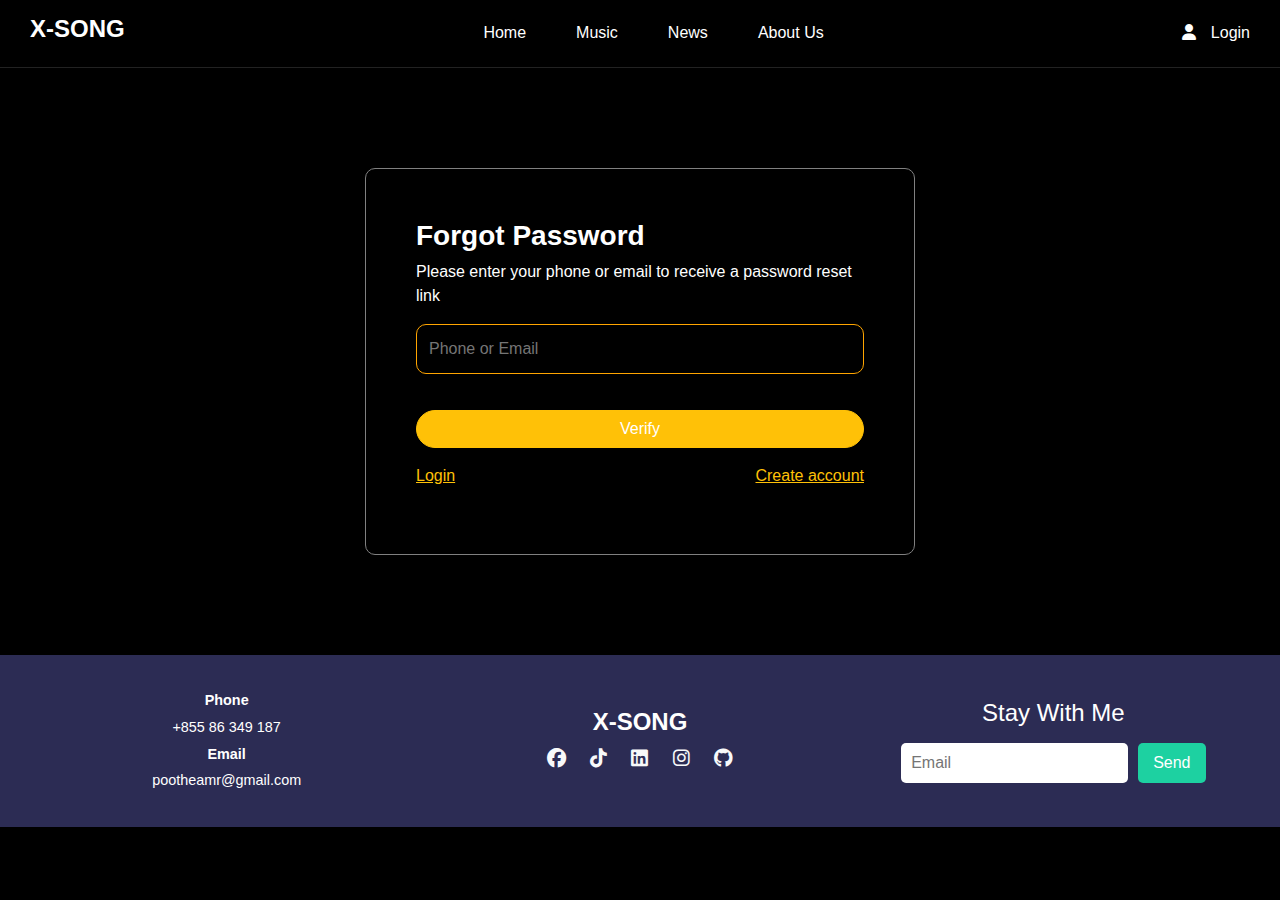
<file: forgetpassword.html>
<!DOCTYPE html>
<html lang="en">

<head>
    <meta charset="UTF-8">
    <meta name="viewport" content="width=device-width, initial-scale=1.0">
    <link href="https://cdn.jsdelivr.net/npm/bootstrap@5.3.3/dist/css/bootstrap.min.css" rel="stylesheet"
        integrity="sha384-QWTKZyjpPEjISv5WaRU9OFeRpok6YctnYmDr5pNlyT2bRjXh0JMhjY6hW+ALEwIH" crossorigin="anonymous">
    <script src="https://cdn.jsdelivr.net/npm/bootstrap@5.3.3/dist/js/bootstrap.bundle.min.js"
        integrity="sha384-YvpcrYf0tY3lHB60NNkmXc5s9fDVZLESaAA55NDzOxhy9GkcIdslK1eN7N6jIeHz"
        crossorigin="anonymous"></script>
    <link rel="stylesheet" href="https://cdnjs.cloudflare.com/ajax/libs/font-awesome/6.7.2/css/all.min.css">
    <link rel="stylesheet" href="Style/forgetpassword.css">
    <title>XsongplayMusic_ForgetPassword</title>
</head>

<body>
     <!-- Header -->
     <header class="header">
        <div class="logo">
            <h1>X-SONG</h1>
        </div>
        <!-- Navigation Menu -->
        <nav class="menu-items">
            <a href="index.html">Home</a>
            <a href="playmusic.html">Music</a>
            <a href="#">News</a>
            <a href="#">About Us</a>
            <a class="user" href="login.html">Login</a>
        </nav>
        <!-- User Actions -->
        <div class="user-actions">
            <i class="fa-solid fa-user"></i>
            <a href="login.html">Login</a>
        </div>
        <!-- Menu Icon -->
        <div class="menu-icon">
            <i class="fas fa-bars"></i>
        </div>
    </header>
    <div class="container d-flex justify-content-center " data-aos="fade-up" data-aos-duration="1000">
        <div class="forgot">
            <h3>Forgot Password</h3>
            <p>Please enter your phone or email to receive a password reset link</p>
            <form action="" class="d-flex flex-column">
                <input type="text" placeholder="Phone or Email" required>
                <button class="btn btn-warning text-white rounded rounded-5 mt-3">
                    Verify</button>
                <p class="d-flex justify-content-between mt-3 text-secondary"><a class="text-warning" href="login.html">Login</a>
                    <a class="ms-2 text-warning" href="signup.HTML">Create account</a>
                </p>
            </form>
        </div>
    </div>
    <footer class="footer ">
        <div class="footer-section">
            <div class="contact-info">
                <p><strong>Phone</strong></p>
                <p>+855 86 349 187</p>
                <p><strong>Email</strong></p>
                <p>pootheamr@gmail.com</p>
            </div>
        </div>
        <div class="footer-section">
            <div class="logo">
                <h1>X-SONG</h1>
            </div>
            <div class="social-icons">
                <a class="text-light" href="https://web.facebook.com/phun.potthea.1222"><i
                        class="fa-brands fa-facebook"></i></a>
                <a class="text-light" href="https://www.tiktok.com/@p_potthea"><i class="fa-brands fa-tiktok"></i></a>
                <a class="text-light" href=""><i class="fa-brands fa-linkedin"></i></a>
                <a class="text-light" href="https://www.instagram.com/pottheaphon/"><i
                        class="fa-brands fa-instagram"></i></a>
                <a class="text-light" href="https://github.com/MrPotthea"><i class="fa-brands fa-github"></i></a>
            </div>
        </div>
        <div class="footer-section">
            <h3>Stay With Me</h3>
            <form action="#" method="post" class="subscribe-form">
                <input type="email" placeholder="Email" required>
                <button type="submit">Send</button>
            </form>
        </div>
    </footer>
    <script src="Js/list_song.js"></script>
</body>
<!-- JavaScript for Menu Toggle -->
<script>
    const menuIcon = document.querySelector('.menu-icon');
    const menuItems = document.querySelector('.menu-items');

    menuIcon.addEventListener('click', () => {
        menuItems.classList.toggle('active');
    });
    // JavaScript for scrolling
    const musicScroll = document.getElementById("musicScroll");
    const scrollLeft = document.getElementById("scrollLeft");
    const scrollRight = document.getElementById("scrollRight");

    // Scroll one column width
    const cardWidth = 210; // Column width (200px card + 10px margin)

    // Scroll left (hide one column, show one column to the left)
    scrollLeft.addEventListener("click", () => {
        musicScroll.scrollBy({
            left: -cardWidth, // Scroll by one column width
            behavior: "smooth",
        });
    });

    // Scroll right (hide one column, show one column to the right)
    scrollRight.addEventListener("click", () => {
        musicScroll.scrollBy({
            left: cardWidth, // Scroll by one column width
            behavior: "smooth",
        });
    });
</script>

</html>
</file>
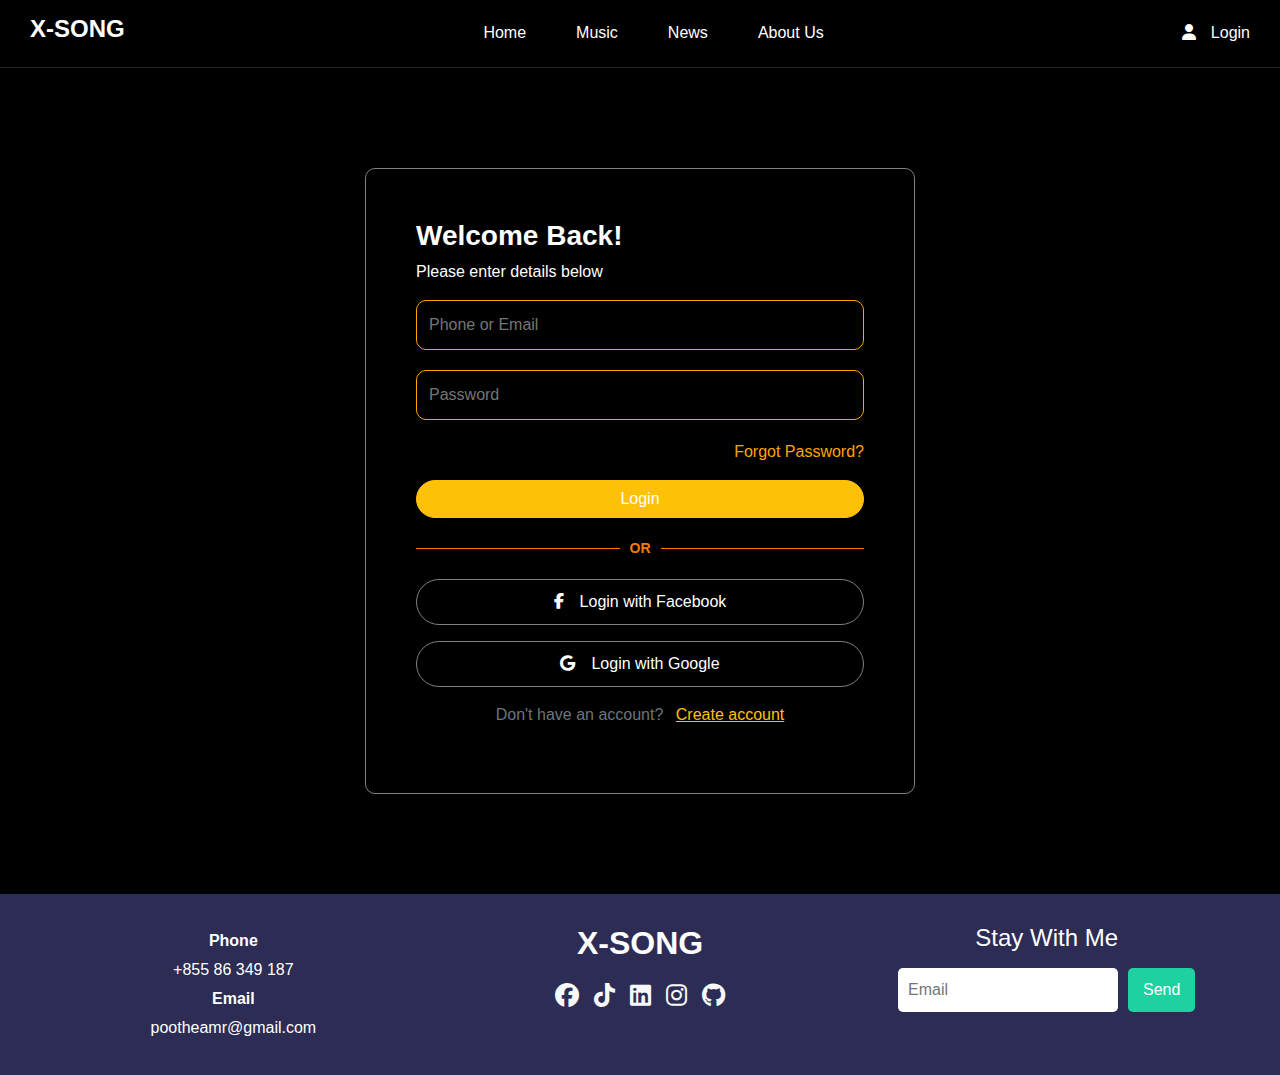
<file: login.html>
<!DOCTYPE html>
<html lang="en">

<head>
    <meta charset="UTF-8">
    <meta name="viewport" content="width=device-width, initial-scale=1.0">
    <link href="https://cdn.jsdelivr.net/npm/bootstrap@5.3.3/dist/css/bootstrap.min.css" rel="stylesheet"
        integrity="sha384-QWTKZyjpPEjISv5WaRU9OFeRpok6YctnYmDr5pNlyT2bRjXh0JMhjY6hW+ALEwIH" crossorigin="anonymous">
    <script src="https://cdn.jsdelivr.net/npm/bootstrap@5.3.3/dist/js/bootstrap.bundle.min.js"
        integrity="sha384-YvpcrYf0tY3lHB60NNkmXc5s9fDVZLESaAA55NDzOxhy9GkcIdslK1eN7N6jIeHz"
        crossorigin="anonymous"></script>
    <link rel="stylesheet" href="https://cdnjs.cloudflare.com/ajax/libs/font-awesome/6.7.2/css/all.min.css">
    <link rel="stylesheet" href="Style/login.css">
    <title>XsongplayMusic_Login</title>
</head>

<body>
    <!-- Header -->
    <header class="header">
        <div class="logo">
            <h1>X-SONG</h1>
        </div>
        <!-- Navigation Menu -->
        <nav class="menu-items">
            <a href="index.html">Home</a>
            <a href="playmusic.html">Music</a>
            <a href="#">News</a>
            <a href="#">About Us</a>
            <a class="user" href="login.html">Login</a>
        </nav>
        <!-- User Actions -->
        <div class="user-actions">
            <i class="fa-solid fa-user"></i>
            <a href="login.html">Login</a>
        </div>
        <!-- Menu Icon -->
        <div class="menu-icon">
            <i class="fas fa-bars"></i>
        </div>
    </header>
    <div class="container d-flex justify-content-center " data-aos="fade-up" data-aos-duration="1000">
        <div class="login">
            <h3>Welcome Back!</h3>
            <p>Please enter details below</p>
            <form action="" class="d-flex flex-column">
                <input type="text" placeholder="Phone or Email" required>
                <input type="password" placeholder="Password" required>
                <a class="d-flex justify-content-end" href="forgetpassword.HTML">Forgot
                    Password?</a>
                <button class="btn btn-warning text-white rounded rounded-5 mt-3">Login</button>
                <div class="divider">
                    <span class="divider-text">OR</span>
                </div>
                <div class="or_login d-flex flex-column align-items-center gap-3">
                    <div class="facebook">
                        <i class="fa-brands fa-facebook-f me-3"></i>Login with Facebook
                    </div>
                    <div class="google">
                        <i class="fa-brands fa-google me-3"></i>Login with Google
                    </div>
                </div>
                <p class="text-center mt-3 text-secondary">Don't have an account?
                    <a class="ms-2 text-warning" href="signup.HTML">Create account</a>
                </p>
            </form>
        </div>
    </div>
    <footer class="footer">
        <div class="footer-section">
            <div class="contact-info">
                <p><strong>Phone</strong></p>
                <p>+855 86 349 187</p>
                <p><strong>Email</strong></p>
                <p>pootheamr@gmail.com</p>
            </div>
        </div>
        <div class="footer-section">
            <div class="logo">
                <h1>X-SONG</h1>
            </div>
            <div class="social-icons">
                <a class="text-light" href="https://web.facebook.com/phun.potthea.1222"><i class="fa-brands fa-facebook"></i></a>
                <a class="text-light" href="https://www.tiktok.com/@p_potthea"><i class="fa-brands fa-tiktok"></i></a>
                <a class="text-light" href="#"><i class="fa-brands fa-linkedin"></i></a>
                <a class="text-light" href="https://www.instagram.com/pottheaphon/"><i
                        class="fa-brands fa-instagram"></i></a>
                <a class="text-light" href="https://github.com/MrPotthea"><i class="fa-brands fa-github"></i></a>
            </div>
        </div>
        <div class="footer-section">
            <h3>Stay With Me</h3>
            <form action="#" method="post" class="subscribe-form">
                <input type="email" placeholder="Email" required>
                <button type="submit">Send</button>
            </form>
        </div>
    </footer>  
    <script src="Js/list_song.js"></script>
</body>
<!-- JavaScript for Menu Toggle -->
<script>
    const menuIcon = document.querySelector('.menu-icon');
    const menuItems = document.querySelector('.menu-items');

    menuIcon.addEventListener('click', () => {
        menuItems.classList.toggle('active');
    });
    // JavaScript for scrolling
    const musicScroll = document.getElementById("musicScroll");
    const scrollLeft = document.getElementById("scrollLeft");
    const scrollRight = document.getElementById("scrollRight");

    // Scroll one column width
    const cardWidth = 210; // Column width (200px card + 10px margin)

    // Scroll left (hide one column, show one column to the left)
    scrollLeft.addEventListener("click", () => {
        musicScroll.scrollBy({
            left: -cardWidth, // Scroll by one column width
            behavior: "smooth",
        });
    });

    // Scroll right (hide one column, show one column to the right)
    scrollRight.addEventListener("click", () => {
        musicScroll.scrollBy({
            left: cardWidth, // Scroll by one column width
            behavior: "smooth",
        });
    });
</script>

</html>
</file>
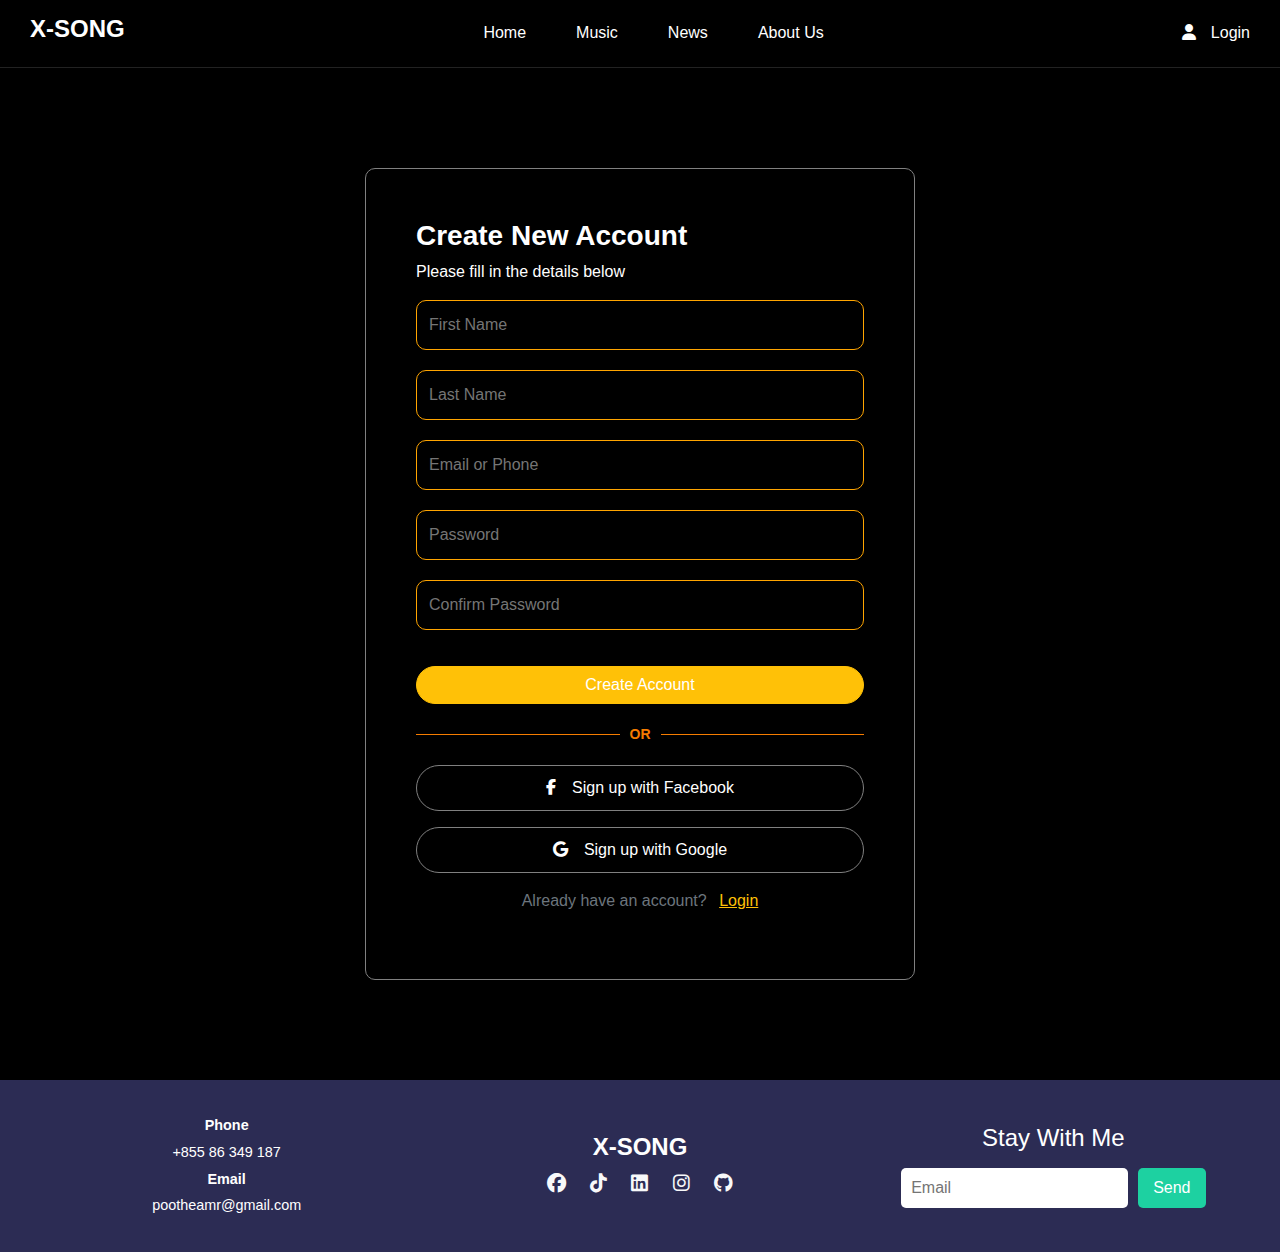
<file: signup.html>
<!DOCTYPE html>
<html lang="en">

<head>
    <meta charset="UTF-8">
    <meta name="viewport" content="width=device-width, initial-scale=1.0">
    <link href="https://cdn.jsdelivr.net/npm/bootstrap@5.3.3/dist/css/bootstrap.min.css" rel="stylesheet"
        integrity="sha384-QWTKZyjpPEjISv5WaRU9OFeRpok6YctnYmDr5pNlyT2bRjXh0JMhjY6hW+ALEwIH" crossorigin="anonymous">
    <script src="https://cdn.jsdelivr.net/npm/bootstrap@5.3.3/dist/js/bootstrap.bundle.min.js"
        integrity="sha384-YvpcrYf0tY3lHB60NNkmXc5s9fDVZLESaAA55NDzOxhy9GkcIdslK1eN7N6jIeHz"
        crossorigin="anonymous"></script>
    <link rel="stylesheet" href="https://cdnjs.cloudflare.com/ajax/libs/font-awesome/6.7.2/css/all.min.css">
    <link rel="stylesheet" href="Style/signup.css">
    <title>XsongplayMusic_SignUp</title>
</head>

<body>
    <!-- Header -->
    <header class="header">
        <div class="logo">
            <h1>X-SONG</h1>
        </div>
        <!-- Navigation Menu -->
        <nav class="menu-items">
            <a href="index.html">Home</a>
            <a href="playmusic.html">Music</a>
            <a href="#">News</a>
            <a href="#">About Us</a>
            <a class="user" href="login.html">Login</a>
        </nav>
        <!-- User Actions -->
        <div class="user-actions">
            <i class="fa-solid fa-user"></i>
            <a href="login.html">Login</a>
        </div>
        <!-- Menu Icon -->
        <div class="menu-icon">
            <i class="fas fa-bars"></i>
        </div>
    </header>
    <div class="container d-flex justify-content-center" data-aos="fade-up" data-aos-duration="1000">
        <div class="register">
            <h3>Create New Account</h3>
            <p>Please fill in the details below</p>
            <form action="" class="d-flex flex-column">
                <input type="text" placeholder="First Name" required>
                <input type="text" placeholder="Last Name" required>
                <input type="text" placeholder="Email or Phone" required>
                <input type="password" placeholder="Password" required>
                <input type="password" placeholder="Confirm Password" required>
                <button class="btn btn-warning text-white rounded rounded-5 mt-3">Create Account</button>
                <div class="divider">
                    <span class="divider-text">OR</span>
                </div>
                <div class="or_login d-flex flex-column align-items-center gap-3">
                    <div class="facebook">
                        <i class="fa-brands fa-facebook-f me-3"></i>Sign up with Facebook
                    </div>
                    <div class="google">
                        <i class="fa-brands fa-google me-3"></i>Sign up with Google
                    </div>
                </div>
                <p class="text-center mt-3 text-secondary">Already have an account?
                    <a class="ms-2 text-warning" href="login.HTML">Login</a>
                </p>
            </form>
        </div>
    </div>
    </div>
    <footer class="footer">
        <div class="footer-section">
            <div class="contact-info">
                <p><strong>Phone</strong></p>
                <p>+855 86 349 187</p>
                <p><strong>Email</strong></p>
                <p>pootheamr@gmail.com</p>
            </div>
        </div>
        <div class="footer-section">
            <div class="logo">
                <h1>X-SONG</h1>
            </div>
            <div class="social-icons">
                <a class="text-light" href="https://web.facebook.com/phun.potthea.1222"><i
                        class="fa-brands fa-facebook"></i></a>
                <a class="text-light" href="https://www.tiktok.com/@p_potthea"><i class="fa-brands fa-tiktok"></i></a>
                <a class="text-light" href=""><i class="fa-brands fa-linkedin"></i></a>
                <a class="text-light" href="https://www.instagram.com/pottheaphon/"><i
                        class="fa-brands fa-instagram"></i></a>
                <a class="text-light" href="https://github.com/MrPotthea"><i class="fa-brands fa-github"></i></a>
            </div>
        </div>
        <div class="footer-section">
            <h3>Stay With Me</h3>
            <form action="#" method="post" class="subscribe-form">
                <input type="email" placeholder="Email" required>
                <button type="submit">Send</button>
            </form>
        </div>
    </footer>
    <script src="Js/list_song.js"></script>
</body>
<!-- JavaScript for Menu Toggle -->
<script>
    const menuIcon = document.querySelector('.menu-icon');
    const menuItems = document.querySelector('.menu-items');

    menuIcon.addEventListener('click', () => {
        menuItems.classList.toggle('active');
    });
    // JavaScript for scrolling
    const musicScroll = document.getElementById("musicScroll");
    const scrollLeft = document.getElementById("scrollLeft");
    const scrollRight = document.getElementById("scrollRight");

    // Scroll one column width
    const cardWidth = 210; // Column width (200px card + 10px margin)

    // Scroll left (hide one column, show one column to the left)
    scrollLeft.addEventListener("click", () => {
        musicScroll.scrollBy({
            left: -cardWidth, // Scroll by one column width
            behavior: "smooth",
        });
    });

    // Scroll right (hide one column, show one column to the right)
    scrollRight.addEventListener("click", () => {
        musicScroll.scrollBy({
            left: cardWidth, // Scroll by one column width
            behavior: "smooth",
        });
    });
</script>

</html>
</file>
<file: Style/forgetpassword.css>
/* General Reset */
* {
    margin: 0;
    padding: 0;
    box-sizing: border-box;
  }
  
  body {
    font-family: Arial, sans-serif;
    background-color: #000;
    color: #fff;
  }
  
  /* Header Styling */
  .header {
    display: flex;
    justify-content: space-between;
    align-items: center;
    padding: 15px 30px;
    background-color: #000;
    border-bottom: 1px solid #222;
  }
  
  .logo h1 {
    font-size: 24px;
    font-weight: bold;
    color: white;
  }
  
  .menu-items {
    display: flex;
    gap: 50px;
  }
  
  .menu-items a {
    text-decoration: none;
    color: white;
    font-size: 16px;
    font-weight: 500;
    transition: color 0.3s;
  }
  
  .menu-items li a:hover {
    color: #aaa;
  }
  
  .user-actions a {
    text-decoration: none;
    color: white;
    margin-left: 10px;
    font-size: 16px;
    font-weight: 500;
  }
  
  .menu-icon {
    display: none;
    color: white;
    font-size: 24px;
    cursor: pointer;
  }
  
  .user {
    display: none;
  }
  
  /* Responsive Styling */
  @media (max-width: 768px) {
    .menu-items {
      width: 30%;
      display: none;
      flex-direction: column;
      position: absolute;
      top: 65px;
      right: 0px;
      background-color: #000;
      padding: 20px;
      border: 1px solid #222;
      border-radius: 8px;
      z-index: 2;
    }
  
    .menu-items.active {
      display: flex;
    }
  
    .menu-icon {
      display: flex;
    }
  
    .user-actions {
      display: none;
    }
  
    .user {
      display: flex;
    }
  }
  
  /* Define the spin animation */
  @keyframes spin {
    from {
      transform: rotate(0deg);
    }
  
    to {
      transform: rotate(360deg);
    }
  }
  .forgot {
    margin: 100px auto;
    width: 90%;
    max-width: 550px;
    padding: 50px;
    font-family: sans-serif;
    box-shadow: rgba(0, 0, 0, 0.1) 0px 10px 50px;
    border-radius: 10px;
    border: 1px solid gray;
}
.forgot > h3 {
    font-weight: bold;
}
.forgot > form > input {
    padding: 12px;
    border: 1px solid orange;
    outline: none;
    border-radius: 10px;
    margin-bottom: 20px;
    background-color: black;
    color: aliceblue;
}
.forgot > form > a {
    color: orange;
    text-decoration: none;
}
@media (max-width: 768px) {
    .forgot {
        width: 95%;
        padding: 30px;
    }
    .forgot > form > input {
        padding: 10px;
    }
}

  .footer {
    display: flex;
    justify-content: space-between;
    align-items: center;
    background-color: #2c2c54;
    color: #fff;
    padding: 20px;
    flex-wrap: wrap;
  }
  
  .footer-section {
    flex: 1;
    min-width: 250px;
    text-align: center;
    margin: 10px;
  }
  
  .footer-section h2,
  .footer-section h3 {
    font-size: 1.5rem;
    margin-bottom: 15px;
  }
  
  .contact-info p {
    margin: 5px 0;
    font-size: 0.9rem;
  }
  
  .social-icons a {
    margin: 0 10px;
    color: #fff;
    text-decoration: none;
    font-size: 1.2rem;
    transition: color 0.3s;
  }
  
  .social-icons a:hover {
    color: #1dd1a1;
  }
  
  .subscribe-form {
    display: flex;
    justify-content: center;
    align-items: center;
    gap: 10px;
  }
  
  .subscribe-form input {
    padding: 8px 10px;
    border: none;
    border-radius: 5px;
    outline: none;
  }
  
  .subscribe-form button {
    padding: 8px 15px;
    border: none;
    background-color: #1dd1a1;
    color: #fff;
    border-radius: 5px;
    cursor: pointer;
    transition: background-color 0.3s;
  }
  
  .subscribe-form button:hover {
    background-color: #10ac84;
  }
  
  /* Responsive Design */
  @media (max-width: 768px) {
    .footer {
      flex-direction: column;
      text-align: center;
    }
  
    .footer-section {
      margin: 20px 0;
    }
  }
</file>
<file: Style/login.css>
/* General Reset */
* {
    margin: 0;
    padding: 0;
    box-sizing: border-box;
  }
  
  body {
    font-family: Arial, sans-serif;
    background-color: #000;
    color: #fff;
  }
  
  /* Header Styling */
  .header {
    display: flex;
    justify-content: space-between;
    align-items: center;
    padding: 15px 30px;
    background-color: #000;
    border-bottom: 1px solid #222;
  }
  
  .logo h1 {
    font-size: 24px;
    font-weight: bold;
    color: white;
  }
  
  .menu-items {
    display: flex;
    gap: 50px;
  }
  
  .menu-items a {
    text-decoration: none;
    color: white;
    font-size: 16px;
    font-weight: 500;
    transition: color 0.3s;
  }
  
  .menu-items li a:hover {
    color: #aaa;
  }
  
  .user-actions a {
    text-decoration: none;
    color: white;
    margin-left: 10px;
    font-size: 16px;
    font-weight: 500;
  }
  
  .menu-icon {
    display: none;
    color: white;
    font-size: 24px;
    cursor: pointer;
  }
  
  .user {
    display: none;
  }
  
  /* Responsive Styling */
  @media (max-width: 768px) {
    .menu-items {
      width: 30%;
      display: none;
      flex-direction: column;
      position: absolute;
      top: 65px;
      right: 0px;
      background-color: #000;
      padding: 20px;
      border: 1px solid #222;
      border-radius: 8px;
      z-index: 2;
    }
  
    .menu-items.active {
      display: flex;
    }
  
    .menu-icon {
      display: flex;
    }
  
    .user-actions {
      display: none;
    }
  
    .user {
      display: flex;
    }
  }
  
  /* Define the spin animation */
  @keyframes spin {
    from {
      transform: rotate(0deg);
    }
  
    to {
      transform: rotate(360deg);
    }
  }
  .login {
    margin: 100px auto;
    width: 90%;
    max-width: 550px;
    padding: 50px;
    font-family: sans-serif;
    box-shadow: rgba(0, 0, 0, 0.1) 0px 10px 50px;
    border-radius: 10px;
    border: 1px solid gray;
}
.facebook, .google {
    border: 1px solid gray;
    padding: 10px 15px;
    border-radius: 30px;
    cursor: pointer;
    width: 100%;
    text-align: center;
}
.facebook:hover, .google:hover {
    background-color:rgb(115, 113, 113);
}
.login > h3 {
    font-weight: bold;
}
.login > form > input {
    padding: 12px;
    border: 1px solid orange;
    outline: none;
    border-radius: 10px;
    margin-bottom: 20px;
    background-color: black;
    color: aliceblue;
}
.login > form > a {
    color: orange;
    text-decoration: none;
}
.divider {
    display: flex;
    align-items: center;
    text-align: center;
    margin: 20px 0;
}
.divider::before,
.divider::after {
    content: '';
    flex: 1;
    border-bottom: 1px solid #f57c00;
}
.divider-text {
    padding: 0 10px;
    font-size: 14px;
    font-weight: bold;
    color: #f57c00;
    border-radius: 50%;
}
@media (max-width: 768px) {
    .login {
        width: 95%;
        padding: 30px;
    }
    .login > form > input {
        padding: 10px;
    }
}

/* Footer Styling */
.footer {
  display: flex;
  justify-content: space-between;
  align-items: flex-start;
  background-color: #2c2c54;
  color: #fff;
  padding: 20px 40px;
  flex-wrap: wrap;
  gap: 20px;
}

.footer-section {
  flex: 1;
  min-width: 250px;
  text-align: center;
  margin: 10px;
}

.footer-section h1 {
  font-size: 2rem;
  margin-bottom: 15px;
}

.footer-section h3 {
  font-size: 1.5rem;
  margin-bottom: 15px;
}

.contact-info p {
  margin: 5px 0;
  font-size: 1rem;
}

.social-icons {
  display: flex;
  justify-content: center;
  gap: 15px;
  margin-top: 10px;
}

.social-icons a {
  color: #fff;
  text-decoration: none;
  font-size: 1.5rem;
  transition: color 0.3s;
}

.social-icons a:hover {
  color: #1dd1a1;
}

.subscribe-form {
  display: flex;
  justify-content: center;
  align-items: center;
  gap: 10px;
}

.subscribe-form input {
  padding: 10px;
  border: none;
  border-radius: 5px;
  width: 60%;
  max-width: 250px;
  outline: none;
}

.subscribe-form button {
  padding: 10px 15px;
  border: none;
  background-color: #1dd1a1;
  color: #fff;
  border-radius: 5px;
  cursor: pointer;
  transition: background-color 0.3s;
}

.subscribe-form button:hover {
  background-color: #10ac84;
}

/* Responsive Design */
@media (max-width: 768px) {
  .footer {
      flex-direction: column;
      align-items: center;
      text-align: center;
      gap: 30px;
  }

  .footer-section {
      margin: 20px 0;
  }

  .subscribe-form input {
      width: 80%;
  }
}

@media (max-width: 480px) {
  .footer-section h1 {
      font-size: 1.5rem;
  }

  .footer-section h3 {
      font-size: 1.2rem;
  }

  .social-icons a {
      font-size: 1.2rem;
  }

  .subscribe-form input,
  .subscribe-form button {
      width: 100%;
  }
}
</file>
<file: Style/signup.css>
/* General Reset */
* {
    margin: 0;
    padding: 0;
    box-sizing: border-box;
  }
  
  body {
    font-family: Arial, sans-serif;
    background-color: #000;
    color: #fff;
  }
  
  /* Header Styling */
  .header {
    display: flex;
    justify-content: space-between;
    align-items: center;
    padding: 15px 30px;
    background-color: #000;
    border-bottom: 1px solid #222;
  }
  
  .logo h1 {
    font-size: 24px;
    font-weight: bold;
    color: white;
  }
  
  .menu-items {
    display: flex;
    gap: 50px;
  }
  
  .menu-items a {
    text-decoration: none;
    color: white;
    font-size: 16px;
    font-weight: 500;
    transition: color 0.3s;
  }
  
  .menu-items li a:hover {
    color: #aaa;
  }
  
  .user-actions a {
    text-decoration: none;
    color: white;
    margin-left: 10px;
    font-size: 16px;
    font-weight: 500;
  }
  
  .menu-icon {
    display: none;
    color: white;
    font-size: 24px;
    cursor: pointer;
  }
  
  .user {
    display: none;
  }
  
  /* Responsive Styling */
  @media (max-width: 768px) {
    .menu-items {
      width: 30%;
      display: none;
      flex-direction: column;
      position: absolute;
      top: 65px;
      right: 0px;
      background-color: #000;
      padding: 20px;
      border: 1px solid #222;
      border-radius: 8px;
      z-index: 2;
    }
  
    .menu-items.active {
      display: flex;
    }
  
    .menu-icon {
      display: flex;
    }
  
    .user-actions {
      display: none;
    }
  
    .user {
      display: flex;
    }
  }
  
  /* Define the spin animation */
  @keyframes spin {
    from {
      transform: rotate(0deg);
    }
  
    to {
      transform: rotate(360deg);
    }
  }
  .footer {
    display: flex;
    justify-content: space-between;
    align-items: center;
    background-color: #2c2c54;
    color: #fff;
    padding: 20px;
    flex-wrap: wrap;
  }
  
  .footer-section {
    flex: 1;
    min-width: 250px;
    text-align: center;
    margin: 10px;
  }
  
  .footer-section h2,
  .footer-section h3 {
    font-size: 1.5rem;
    margin-bottom: 15px;
  }
  
  .contact-info p {
    margin: 5px 0;
    font-size: 0.9rem;
  }
  
  .social-icons a {
    margin: 0 10px;
    color: #fff;
    text-decoration: none;
    font-size: 1.2rem;
    transition: color 0.3s;
  }
  
  .social-icons a:hover {
    color: #1dd1a1;
  }
  
  .subscribe-form {
    display: flex;
    justify-content: center;
    align-items: center;
    gap: 10px;
  }
  
  .subscribe-form input {
    padding: 8px 10px;
    border: none;
    border-radius: 5px;
    outline: none;
  }
  
  .subscribe-form button {
    padding: 8px 15px;
    border: none;
    background-color: #1dd1a1;
    color: #fff;
    border-radius: 5px;
    cursor: pointer;
    transition: background-color 0.3s;
  }
  
  .subscribe-form button:hover {
    background-color: #10ac84;
  }
  
  /* Responsive Design */
  @media (max-width: 768px) {
    .footer {
      flex-direction: column;
      text-align: center;
    }
  
    .footer-section {
      margin: 20px 0;
    }
  }
.register {
    margin: 100px auto;
    width: 90%;
    max-width: 550px;
    padding: 50px;
    font-family: sans-serif;
    box-shadow: rgba(0, 0, 0, 0.1) 0px 10px 50px;
    border-radius: 10px;
    border: 1px solid gray;
}
.facebook, .google {
    border: 1px solid gray;
    padding: 10px 15px;
    border-radius: 30px;
    cursor: pointer;
    width: 100%;
    text-align: center;
}
.facebook:hover, .google:hover {
    background-color:gray;
}
.register > h3 {
    font-weight: bold;
}
.register > form > input {
    padding: 12px;
    border: 1px solid orange;
    outline: none;
    border-radius: 10px;
    margin-bottom: 20px;
    color: aliceblue;
    background-color: black;
}
.register > form > a {
    color: orange;
    text-decoration: none;
}
.divider {
    display: flex;
    align-items: center;
    text-align: center;
    margin: 20px 0;
}
.divider::before,
.divider::after {
    content: '';
    flex: 1;
    border-bottom: 1px solid #f57c00;
}
.divider-text {
    padding: 0 10px;
    font-size: 14px;
    font-weight: bold;
    color: #f57c00;
    border-radius: 50%;
}
@media (max-width: 768px) {
    .register {
        width: 95%;
        padding: 30px;
    }
    .register > form > input {
        padding: 10px;
    }
}
</file>
